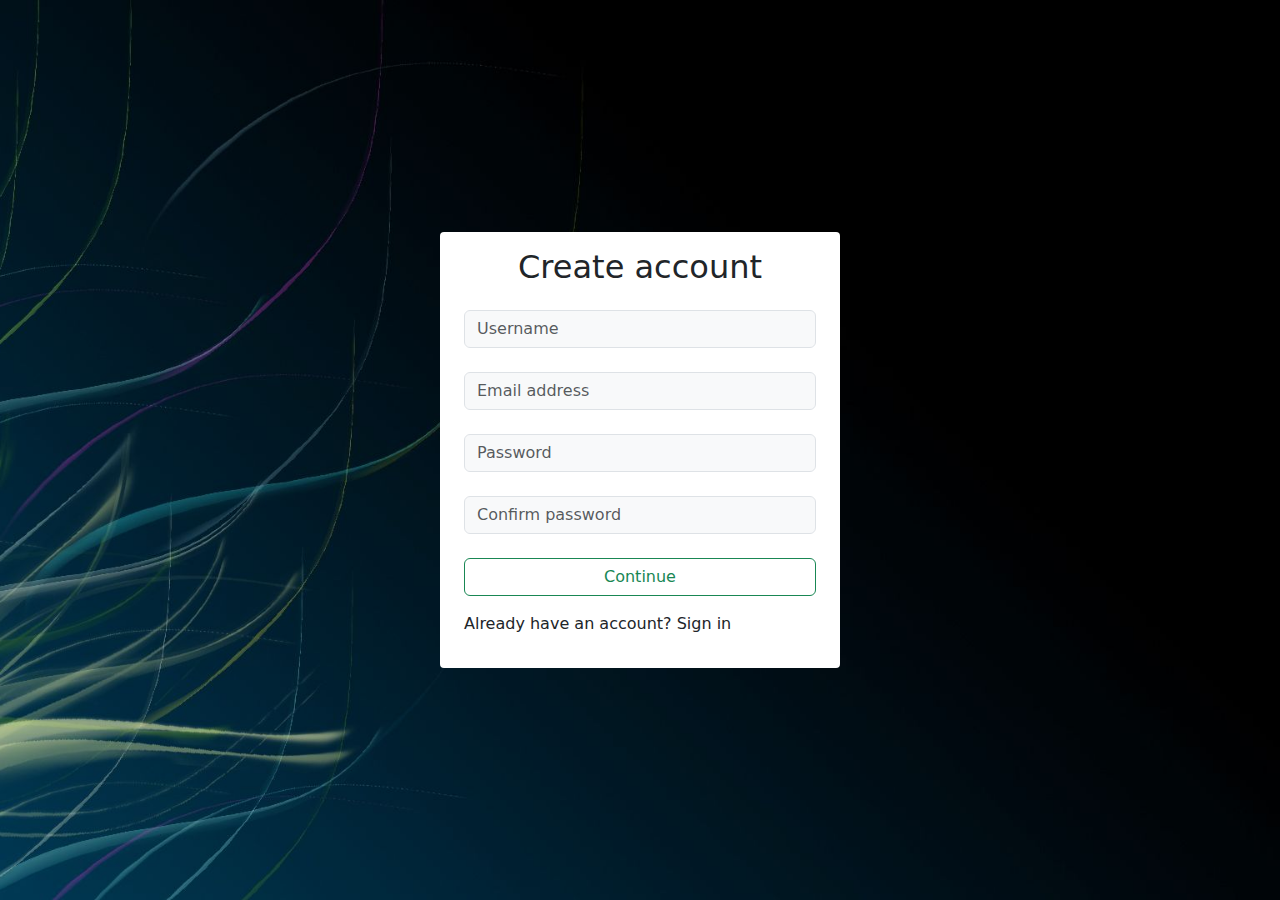
<file: index.html>
<!DOCTYPE html>
<html lang="en">
<head>
    <meta charset="UTF-8">
    <meta http-equiv="X-UA-Compatible" content="IE=edge">
    <meta name="viewport" content="width=device-width, initial-scale=1.0">
    <link rel="stylesheet" href="bs-css/bootstrap.min.css">
    <link rel="stylesheet" href="font-awesome/all.min.css">
    <link rel="stylesheet" href="bs-icons/bootstrap-icons.css">
    <link rel="stylesheet" href="style.css">
    <title>Smart Login System</title>
</head>
<body class="bg-dark d-flex align-items-center justify-content-center min-vh-100">

<div class="form-container py-3 px-4 mx-auto bg-white w-25 rounded-1">
    <header class="mb-4">
        <h2 class="text-center">Create account</h2>
    </header>

    <!-- Login Form -->
    <form action=""
        class="mx-auto login hide">
        <!-- User name Input: -->
        <div class="form-input">
            <input class="form-control bg-light mb"
                placeholder="Username or Email"
                type="text"
                id="userLogin">
            <i class="fa-solid fa-circle-check text-success-emphasis hide"></i>
            <i class="fa-solid fa-circle-exclamation text-danger-emphasis hide"></i>
            <small class="errorMsg hide">Error Msg</small>
        </div>

        <!-- Password Input: -->
        <div class="form-input">
            <input class="form-control bg-light mb"
                placeholder="Password"
                type="password"
                id="passLogin">
            <i class="fa-solid fa-circle-check text-success-emphasis hide"></i>
            <i class="fa-solid fa-circle-exclamation text-danger-emphasis hide"></i>
            <small class="errorMsg text-danger-emphasis hide">Error Msg</small>
        </div>

        <button type="submit"
            class="btn btn-outline-success w-100 mb-3">Continue</button>
        <!-- <a class="text-decoration-none d-inline-block mb-2 mx-auto" href="">Forget your Password</a> -->
        <a class="text-decoration-none d-inline-block mb-3 noAccout "
            href="">Do you have an account? Create account</a>
    </form>

    <!-- Create Account Form -->
    <form action=""
        class="mx-auto create">

        <!-- User name Input: -->
        <div class="form-input nameInput">
            <input class="form-control bg-light mb"
                placeholder="Username"
                type="text"
                id="userCreate">
            <i class="fa-solid fa-circle-check text-success-emphasis hide"></i>
            <i class="fa-solid fa-circle-exclamation text-danger-emphasis hide"></i>
            <small class="errorMsg text-danger-emphasis nameInput hide">Error Msg</small>
        </div>

        <!-- Email Input: -->
        <div class="form-input">
            <input class="form-control bg-light mb"
                placeholder="Email address"
                type="text"
                id="mailCreate">
            <i class="fa-solid fa-circle-check text-success-emphasis hide"></i>
            <i class="fa-solid fa-circle-exclamation text-danger-emphasis hide"></i>
            <small class="errorMsg text-danger-emphasis hide">Error Msg</small>
        </div>

        <!-- Password Input: -->
        <div class="form-input">
            <input class="form-control bg-light mb"
                placeholder="Password"
                type="password"
                id="passCreate">
            <i class="fa-solid fa-circle-check text-success-emphasis hide"></i>
            <i class="fa-solid fa-circle-exclamation text-danger-emphasis hide"></i>
            <small class="errorMsg text-danger-emphasis hide">Error Msg</small>
        </div>

        <!-- Confirmation Password: -->
        <div class="form-input">
            <input class="form-control bg-light mb"
                placeholder="Confirm password"
                type="password"
                id="confirmPass">
            <i class="fa-solid fa-circle-check text-success-emphasis hide"></i>
            <i class="fa-solid fa-circle-exclamation text-danger-emphasis hide"></i>
            <small class="errorMsg text-danger-emphasis hide">Error Msg</small>
        </div>

        <button type="submit"
            class="btn btn-outline-success w-100 mb-3">Continue</button>
        <span class="text-decoration-none d-inline-block mb-3">Already have an account? Sign in</span>
    </form>
</div>


    <script src="bs-js/bootstrap.bundle.min.js"></script>
    <script src="main.js"></script>
    
</body>
</html>
</file>
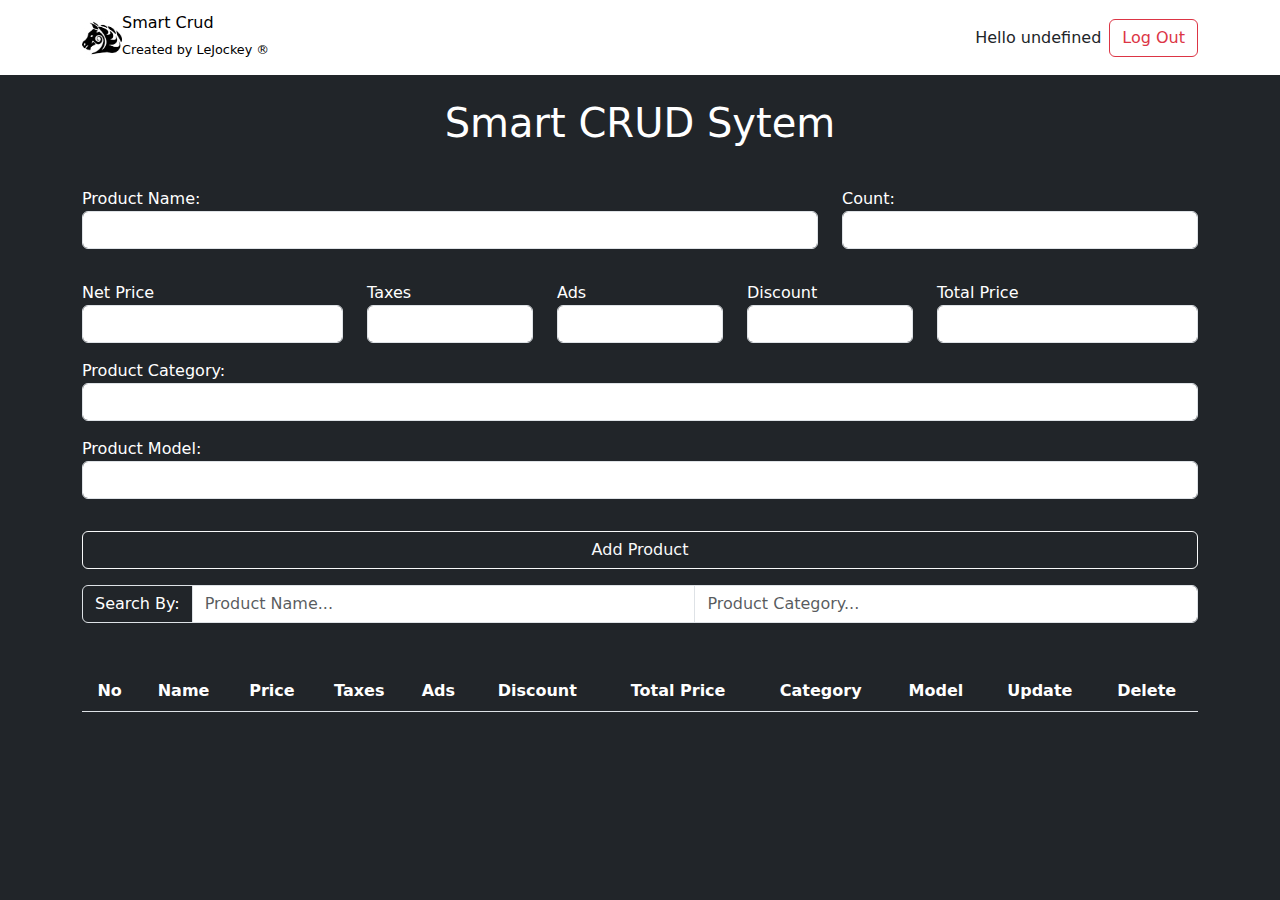
<file: crud.html>
<!DOCTYPE html>
<html lang="en">
<head>
    <meta charset="UTF-8">
    <meta http-equiv="X-UA-Compatible" content="IE=edge">
    <meta name="viewport" content="width=device-width, initial-scale=1.0">
    <link rel="stylesheet" href="bs-css/bootstrap.min.css">
    <link rel="stylesheet" href="crudStyle.css">
    <title>Smart CRUD System</title>
</head>
<body class=" bg-dark">
    <nav class="navbar bg-body bg-light">
        <div class="container">
            <a class="navbar-brand" href="#">
                <div href="" class="d-flex align-items-center text-decoration-none">
                    <img src="Jockey.png" alt="Logo" width="40" height="40">
                    <div class="brandDetalis d-inline-block">
                        <h1 class="mb-0 fs-6">Smart Crud</h1>
                        <small class="font-sm">Created by LeJockey &#174;</small>
                    </div>
                </div>
            </a>
        <p class="my-0 d-flex align-items-center">
            <span class="userName me-2"></span>
            <button class="btn btn-outline-danger logOut">Log Out</button>
        </p>
        </div>
    </nav>

    <h1 class="text-white text-center my-4">Smart CRUD Sytem</h1>

    <section class="container text-white py-3">


        <div id="name" class="row flex-nowrap mb-3">

            <!-- Product Name Input -->
            <div class="col-8 d-inline-block">
                <label for="pName">Product Name:</label>
                <input class="form-control mb-3" type="text" name="" id="pName">
            </div>

            <!-- No of Products Input -->
            <div class="col-4 d-inline-block">
                <label for="count">Count:</label>
                <input class="form-control mb-3 disabled" type="number" name="" id="count">
            </div>
        </div>


        <!--Price Input -->
        <div id="price" class="row flex-nowrap mb-3">
            <div class="col-3 d-inline-block">
                <label for="pPrice" class="form-label d-inline">Net Price</label>
                <input onkeyup="calcPrice()" type="number" class="form-control" id="pPrice">
            </div>
            <div class="col-2 d-inline-block">
                <label for="pTaxes" class="form-label d-inline">Taxes</label>
                <input onkeyup="calcPrice()" type="number" class="form-control" id="pTaxes">
            </div>
            <div class="col-2 d-inline-block">
                <label for="pAds" class="form-label d-inline">Ads</label>
                <input onkeyup="calcPrice()" type="number" class="form-control" id="pAds">
                </div>
            <div class="col-2 d-inline-block">
                <label for="pDiscount" class="form-label d-inline">Discount</label>
                <input onkeyup="calcPrice()" type="number" class="form-control" id="pDiscount">
            </div>
            <div class="col-3 d-inline-block">
                <label for="total" class="form-label d-inline">Total Price</label>
                <input type="number" class="form-control" id="total">
            </div>
        </div>

        <!-- Product Details Category / Model -->
        <label for="pCategory">Product Category:</label>
        <input class="form-control mb-3" type="text" name="" id="pCategory">
        <label for="pModel">Product Model:</label>
        <input class="form-control mb-3" type="text" name="" id="pModel">

        <!-- Add / Update / Delete All Btns -->

        <!-- Adding -->
        <button type="button" class="w-100 btn btn-outline-light my-3 addProd" data-bs-toggle="modal" data-bs-target="#addingProduct">Add Product</button>
        <!-- Modal to ensure Adding New Products -->
        <div class="modal fade"
            id="addingProduct"
            tabindex="-1"
            aria-labelledby="exampleModalLabel"
            aria-hidden="true">
            <div class="modal-dialog">
                <div class="modal-content">
                    <div class="modal-header">
                        <h1 class="modal-title fs-5 text-dark"
                            id="exampleModalLabel">Adding new products</h1>
                    </div>
                    <div class="modal-body">
                        <p class="text-dark"> Are you sure you want to add these products to your CRUD System?</p>
                    </div>
                    <div class="modal-footer">
                        <button type="button"
                            data-bs-dismiss="modal"
                            class="btn btn-outline-success confirmAdd">Yes</button>
                        <button type="button"
                            class="btn btn-outline-danger"
                            data-bs-dismiss="modal">No</button>
                    </div>
                </div>
            </div>
        </div>
        
        <!-- Updating -->
        <button class="w-100 btn btn-outline-warning my-3 updateProd hide" data-bs-toggle="modal" data-bs-target="#updatingProduct">Update Product</button>
        <!-- Modal to ensure Updating Products specification -->
        <div class="modal fade"
            id="updatingProduct"
            tabindex="-1"
            aria-labelledby="exampleModalLabel"
            aria-hidden="true">
            <div class="modal-dialog">
                <div class="modal-content">
                    <div class="modal-header">
                        <h1 class="modal-title fs-5 text-dark"
                            id="exampleModalLabel">Updating Product Specification</h1>
                    </div>
                    <div class="modal-body">
                        <p class="text-dark"> Are you sure you want to update product specification in your CRUD System?</p>
                    </div>
                    <div class="modal-footer">
                        <button type="button"
                            data-bs-dismiss="modal"
                            class="btn btn-outline-success confirmUpdate">Yes</button>
                        <button type="button"
                            class="btn btn-outline-danger"
                            data-bs-dismiss="modal">No</button>
                    </div>
                </div>
            </div>
        </div>

        <button class="w-100 btn btn-outline-danger mb-3 deleteAll hide">Delete All Products</button>

        <!-- Search by Product Name or Product category -->
        <div class="input-group w-100 mb-3">
            <span class="input-group-text text-bg-dark">Search By:</span>
            <input oninput="searchByName(this.value)" type="text" aria-label="Product Name" class="form-control search" placeholder="Product Name...">
            <input oninput="searchByCateg(this.value)" type="text" aria-label="Product Category" class="form-control search" placeholder="Product Category...">
        </div>
    </section>

    <!-- Products Table -->
    <div class="container mt-3">
        <table class="table text-white text-center">

            <!-- Head of Table -->
            <thead>
                <th class="d-none d-lg-table-cell">No</th>
                <th>Name</th>
                <th>Price</th>
                <th class="d-none d-lg-table-cell">Taxes</th>
                <th class="d-none d-lg-table-cell">Ads</th>
                <th>Discount</th>
                <th>Total Price</th>
                <th class="d-none d-lg-table-cell">Category</th>
                <th class="d-none d-lg-table-cell">Model</th>
                <th>Update</th>
                <th>Delete</th>
            </thead>

            <tbody id="pInfo">
                
            </tbody>

        </table>
    </div>

    <script src="bs-js/bootstrap.bundle.min.js"></script>
    <script src="crud.js"></script>
</body>
</html>
</file>
<file: style.css>
*{
    box-sizing: border-box;
    margin: 0;  
}
body{
    background-image: url(backGround.jpg);
    background-position: center;
    background-size: cover;
    background-repeat: no-repeat;
}
.hide {
    display: none;
}

.form-container {
    min-width: 400px;
}
.create , .login {
    transition: all .5s;
}
.form-input {
    position: relative;
}
.mb {
    margin-bottom: 1.5rem;
}
.form-input input:focus{
    background-color: none;
    border-color:black;
    box-shadow: none;
}
.sucess-class{
    border-color: rgb(20, 108, 67);
}
.error-class {
    border-color:rgb(176, 42, 55);
}
.form-input i {
    position: absolute;
    top: 18.8px;
    transform: translateY(-50%);
    right: 5%;
}
span {
    cursor: pointer;
}
.addOpacity {
    opacity: 0;
}
.removeOpacity{
    opacity: 1;
}
a {
    color: rgba(0, 0, 0, 1);
}
a:hover {
    color: rgba(0, 0, 0, .7);
}
</file>
<file: crudStyle.css>
* {
    margin: 0;
    box-sizing: border-box;
}
.font-sm {
    font-size: .8rem
}
.search {
    transition: all .30s ease-in-out;
}
.search:focus {
    box-shadow: 0 0 0 0.15rem rgb(0 0 0 / 50%) inset;
    border-color: rgb(0 0 0 / 50%);
    background-clip:border-box
}
.hide {
    display: none;
}
</file>
